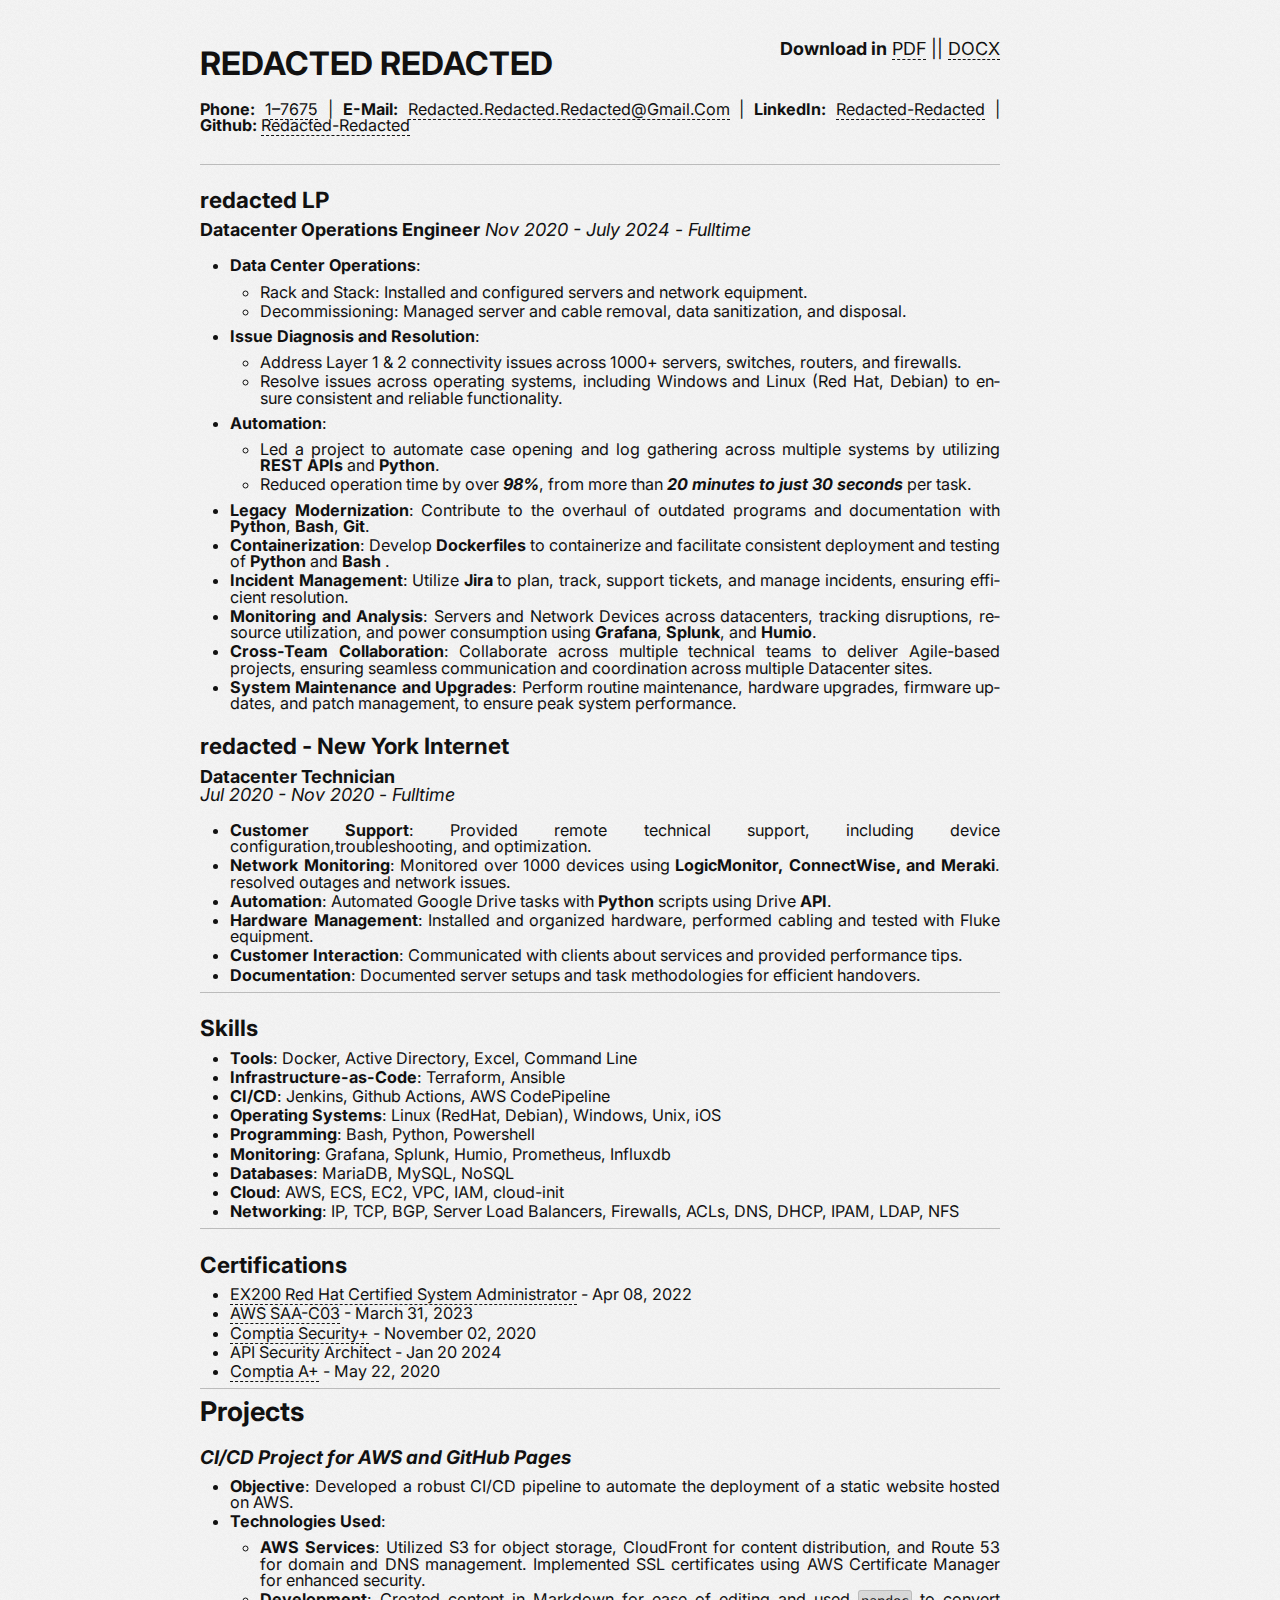
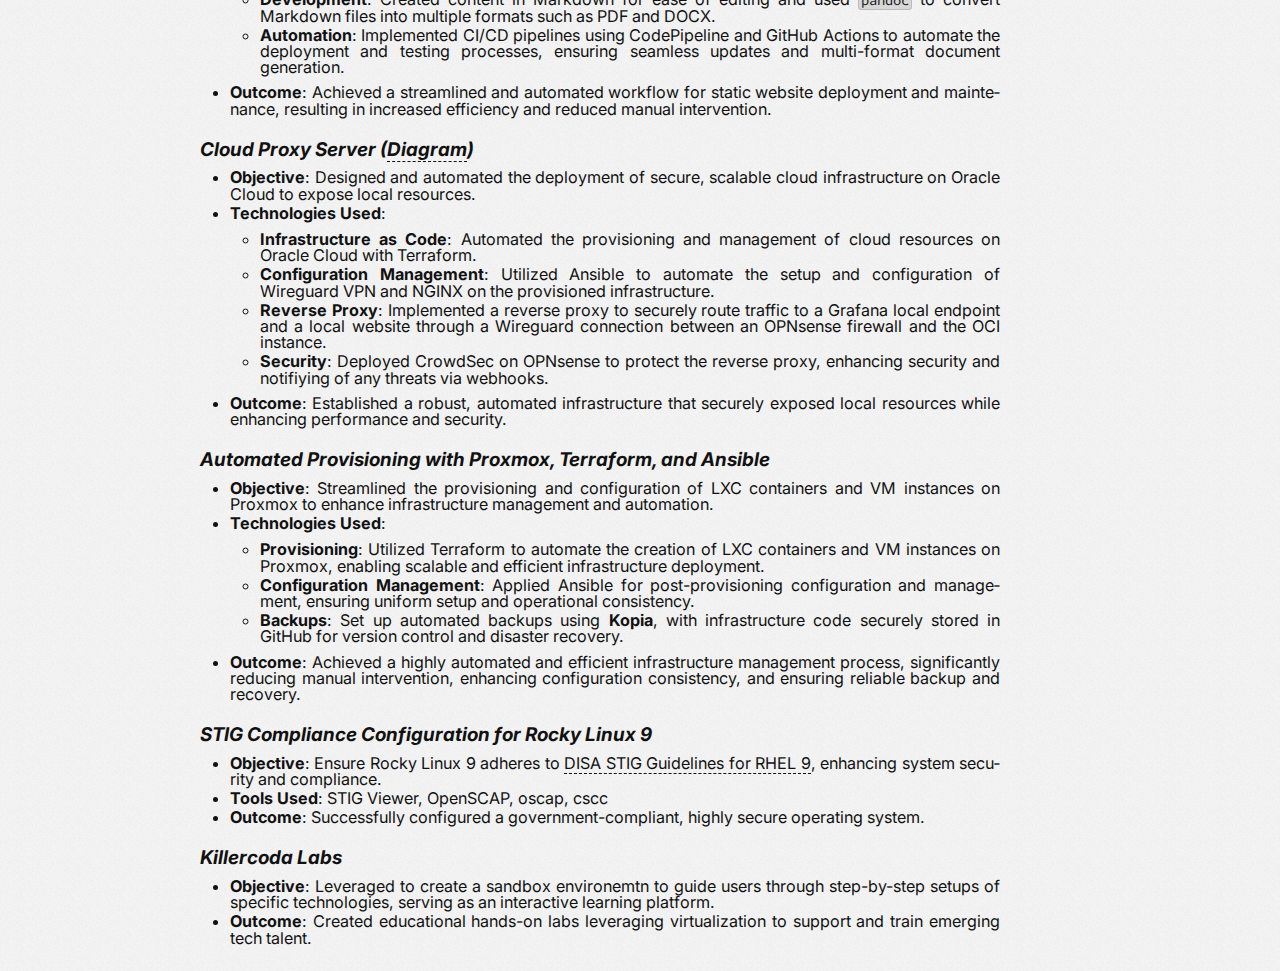
<file: resume.html>
<!DOCTYPE html>
<html xmlns="http://www.w3.org/1999/xhtml" lang="en" xml:lang="en">
<head>
  <meta charset="utf-8" />
  <meta name="generator" content="pandoc" />
  <meta name="viewport" content="width=device-width, initial-scale=1.0, user-scalable=yes" />
  <title>Marlon Mejia</title>
  <style>
    code{white-space: pre-wrap;}
    span.smallcaps{font-variant: small-caps;}
    span.underline{text-decoration: underline;}
    div.column{display: inline-block; vertical-align: top; width: 50%;}
    div.hanging-indent{margin-left: 1.5em; text-indent: -1.5em;}
    ul.task-list{list-style: none;}
  </style>
  <link rel="stylesheet" href="styling.css" />
  <!--[if lt IE 9]>
    <script src="//cdnjs.cloudflare.com/ajax/libs/html5shiv/3.7.3/html5shiv-printshiv.min.js"></script>
  <![endif]-->
</head>
<body>
<header>
<section id="redacted-redacted" class="title">
<h1>redacted redacted</h1>
</section>
<div class="download">
<p><strong>Download in</strong> <a href="resume.pdf">PDF</a> || <a href="resume.docx">DOCX</a></p>
</div>
<div class="contact">
<p><strong>Phone:</strong> <a href="tel:1-631-480-7675">1–7675</a> | <strong>E-Mail:</strong> <a href="mailto:redacted.redacted.redacted@gmail.com">redacted.redacted.redacted@gmail.com</a> | <strong>LinkedIn:</strong> <a href="https://www.linkedin.com/in/redacted-redacted/">redacted-redacted</a> | <strong>Github:</strong> <a href="https://github.com/redactedJredacted">redacted-redacted</a></p>
</div>
</header>
<main>
<h2 id="redacted-lp">redacted LP</h2>
<p><strong>Datacenter Operations Engineer</strong> <em>Nov 2020 - July 2024</em> - <em>Fulltime</em></p>
<ul>
<li><strong>Data Center Operations</strong>:
<ul>
<li>Rack and Stack: Installed and configured servers and network equipment.</li>
<li>Decommissioning: Managed server and cable removal, data sanitization, and disposal.</li>
</ul></li>
<li><strong>Issue Diagnosis and Resolution</strong>:
<ul>
<li>Address Layer 1 &amp; 2 connectivity issues across 1000+ servers, switches, routers, and firewalls.</li>
<li>Resolve issues across operating systems, including Windows and Linux (Red Hat, Debian) to ensure consistent and reliable functionality.</li>
</ul></li>
<li><strong>Automation</strong>:
<ul>
<li>Led a project to automate case opening and log gathering across multiple systems by utilizing <strong>REST APIs</strong> and <strong>Python</strong>.</li>
<li>Reduced operation time by over <strong><em>98%</em></strong>, from more than <strong><em>20 minutes to just 30 seconds</em></strong> per task.</li>
</ul></li>
<li><strong>Legacy Modernization</strong>: Contribute to the overhaul of outdated programs and documentation with <strong>Python</strong>, <strong>Bash</strong>, <strong>Git</strong>.</li>
<li><strong>Containerization</strong>: Develop <strong>Dockerfiles</strong> to containerize and facilitate consistent deployment and testing of <strong>Python</strong> and <strong>Bash</strong> .</li>
<li><strong>Incident Management</strong>: Utilize <strong>Jira</strong> to plan, track, support tickets, and manage incidents, ensuring efficient resolution.</li>
<li><strong>Monitoring and Analysis</strong>: Servers and Network Devices across datacenters, tracking disruptions, resource utilization, and power consumption using <strong>Grafana</strong>, <strong>Splunk</strong>, and <strong>Humio</strong>.</li>
<li><strong>Cross-Team Collaboration</strong>: Collaborate across multiple technical teams to deliver Agile-based projects, ensuring seamless communication and coordination across multiple Datacenter sites.</li>
<li><strong>System Maintenance and Upgrades</strong>: Perform routine maintenance, hardware upgrades, firmware updates, and patch management, to ensure peak system performance.</li>
</ul>
<h2 id="redacted---new-york-internet">redacted - New York Internet</h2>
<p><strong>Datacenter Technician</strong><br />
<em>Jul 2020 - Nov 2020</em> - <em>Fulltime</em></p>
<ul>
<li><strong>Customer Support</strong>: Provided remote technical support, including device configuration,troubleshooting, and optimization.</li>
<li><strong>Network Monitoring</strong>: Monitored over 1000 devices using <strong>LogicMonitor, ConnectWise, and Meraki</strong>. resolved outages and network issues.</li>
<li><strong>Automation</strong>: Automated Google Drive tasks with <strong>Python</strong> scripts using Drive <strong>API</strong>.</li>
<li><strong>Hardware Management</strong>: Installed and organized hardware, performed cabling and tested with Fluke equipment.</li>
<li><strong>Customer Interaction</strong>: Communicated with clients about services and provided performance tips.</li>
<li><strong>Documentation</strong>: Documented server setups and task methodologies for efficient handovers.</li>
</ul>
</main>
<hr />
<aside>
<section id="skills" class="Skills">
<h2>Skills</h2>
<ul>
<li><strong>Tools</strong>: Docker, Active Directory, Excel, Command Line</li>
<li><strong>Infrastructure-as-Code</strong>: Terraform, Ansible</li>
<li><strong>CI/CD</strong>: Jenkins, Github Actions, AWS CodePipeline</li>
<li><strong>Operating Systems</strong>: Linux (RedHat, Debian), Windows, Unix, iOS</li>
<li><strong>Programming</strong>: Bash, Python, Powershell</li>
<li><strong>Monitoring</strong>: Grafana, Splunk, Humio, Prometheus, Influxdb</li>
<li><strong>Databases</strong>: MariaDB, MySQL, NoSQL</li>
<li><strong>Cloud</strong>: AWS, ECS, EC2, VPC, IAM, cloud-init</li>
<li><strong>Networking</strong>: IP, TCP, BGP, Server Load Balancers, Firewalls, ACLs, DNS, DHCP, IPAM, LDAP, NFS</li>
</ul>
</section>
<hr />
<section id="certifications" class="certifications">
<h2>Certifications</h2>
<ul>
<li><a href="https://rhtapps.redhat.com/verify?certId=220--368">EX200 Red Hat Certified System Administrator</a> - Apr 08, 2022</li>
<li><a href="https://www.credly.com/badges/838a30cd-0701--b4be-68fe22d6962a">AWS SAA-C03</a> - March 31, 2023</li>
<li><a href="https://www.credly.com/badges/136d58c4--4487-aad5-c51e120a3e7f">Comptia Security+</a> - November 02, 2020</li>
<li>API Security Architect - Jan 20 2024</li>
<li><a href="https://www.credly.com/badges/89fca521-f3de--90f5-7552f9c4c26e">Comptia A+</a> - May 22, 2020</li>
</ul>
</section>
</aside>
<hr />
<h1 id="projects">Projects</h1>
<h3 id="cicd-project-for-aws-and-github-pages">CI/CD Project for AWS and GitHub Pages</h3>
<ul>
<li><strong>Objective</strong>: Developed a robust CI/CD pipeline to automate the deployment of a static website hosted on AWS.</li>
<li><strong>Technologies Used</strong>:
<ul>
<li><strong>AWS Services</strong>: Utilized S3 for object storage, CloudFront for content distribution, and Route 53 for domain and DNS management. Implemented SSL certificates using AWS Certificate Manager for enhanced security.</li>
<li><strong>Development</strong>: Created content in Markdown for ease of editing and used <code>pandoc</code> to convert Markdown files into multiple formats such as PDF and DOCX.</li>
<li><strong>Automation</strong>: Implemented CI/CD pipelines using CodePipeline and GitHub Actions to automate the deployment and testing processes, ensuring seamless updates and multi-format document generation.</li>
</ul></li>
<li><strong>Outcome</strong>: Achieved a streamlined and automated workflow for static website deployment and maintenance, resulting in increased efficiency and reduced manual intervention.</li>
</ul>
<h3 id="cloud-proxy-server-diagram">Cloud Proxy Server (<a href="https://github.com/redactedJredacted/redactedJredacted.github.io/blob/main/Reverse_Proxy_mermaid.md">Diagram</a>)</h3>
<ul>
<li><strong>Objective</strong>: Designed and automated the deployment of secure, scalable cloud infrastructure on Oracle Cloud to expose local resources.</li>
<li><strong>Technologies Used</strong>:
<ul>
<li><strong>Infrastructure as Code</strong>: Automated the provisioning and management of cloud resources on Oracle Cloud with Terraform.</li>
<li><strong>Configuration Management</strong>: Utilized Ansible to automate the setup and configuration of Wireguard VPN and NGINX on the provisioned infrastructure.</li>
<li><strong>Reverse Proxy</strong>: Implemented a reverse proxy to securely route traffic to a Grafana local endpoint and a local website through a Wireguard connection between an OPNsense firewall and the OCI instance.</li>
<li><strong>Security</strong>: Deployed CrowdSec on OPNsense to protect the reverse proxy, enhancing security and notifiying of any threats via webhooks.</li>
</ul></li>
<li><strong>Outcome</strong>: Established a robust, automated infrastructure that securely exposed local resources while enhancing performance and security.</li>
</ul>
<h3 id="automated-provisioning-with-proxmox-terraform-and-ansible">Automated Provisioning with Proxmox, Terraform, and Ansible</h3>
<ul>
<li><strong>Objective</strong>: Streamlined the provisioning and configuration of LXC containers and VM instances on Proxmox to enhance infrastructure management and automation.</li>
<li><strong>Technologies Used</strong>:
<ul>
<li><strong>Provisioning</strong>: Utilized Terraform to automate the creation of LXC containers and VM instances on Proxmox, enabling scalable and efficient infrastructure deployment.</li>
<li><strong>Configuration Management</strong>: Applied Ansible for post-provisioning configuration and management, ensuring uniform setup and operational consistency.</li>
<li><strong>Backups</strong>: Set up automated backups using <strong>Kopia</strong>, with infrastructure code securely stored in GitHub for version control and disaster recovery.</li>
</ul></li>
<li><strong>Outcome</strong>: Achieved a highly automated and efficient infrastructure management process, significantly reducing manual intervention, enhancing configuration consistency, and ensuring reliable backup and recovery.</li>
</ul>
<h3 id="stig-compliance-configuration-for-rocky-linux-9">STIG Compliance Configuration for Rocky Linux 9</h3>
<ul>
<li><strong>Objective</strong>: Ensure Rocky Linux 9 adheres to <a href="https://www.stigviewer.com/stig/red_hat_enterprise_linux_9/">DISA STIG Guidelines for RHEL 9</a>, enhancing system security and compliance.</li>
<li><strong>Tools Used</strong>: STIG Viewer, OpenSCAP, oscap, cscc</li>
<li><strong>Outcome</strong>: Successfully configured a government-compliant, highly secure operating system.</li>
</ul>
<h3 id="killercoda-labs">Killercoda Labs</h3>
<ul>
<li><strong>Objective</strong>: Leveraged to create a sandbox environemtn to guide users through step-by-step setups of specific technologies, serving as an interactive learning platform.</li>
<li><strong>Outcome</strong>: Created educational hands-on labs leveraging virtualization to support and train emerging tech talent.</li>
</ul>
</body>
</html>
</file>
<file: styling.css>
@import url(https://fonts.googleapis.com/css?family=Libre+Baskerville:400,400italic,700);
@import url(https://fonts.googleapis.com/css?family=Source+Code+Pro:400,400italic,700,700italic);
@import url('https://fonts.googleapis.com/css2?family=Inter:ital,opsz,wght@0,14..32,100..900;1,14..32,100..900&family=Oxygen:wght@300;400;700&display=swap');
/* normalize.css v3.0.0 | MIT License | git.io/normalize */html {
  font-family: system-ui, -apple-system, BlinkMacSystemFont, 'Segoe UI', Roboto, Oxygen, Ubuntu, Cantarell, 'Open Sans', 'Helvetica Neue', sans-serif;
  -ms-text-size-adjust:100%;
  -webkit-text-size-adjust:100%
}
body {
  margin: 0;
  line-height: 1;
}
article,
aside,
details,
figcaption,
figure,
footer,
header,
hgroup,
main,
nav,
section,
summary {
  display:block
}
audio,
canvas,
progress,
video {
  display:inline-block;
  vertical-align:baseline
}
audio:not([controls]) {
  display:none;
  height:0
}
[hidden],
template {
  display:none
}
a {
  background:transparent
}
a:active,
a:hover {
  outline:0
}
abbr[title] {
  border-bottom:1px dotted
}
b,
strong {
  font-weight:bold
}
dfn {
  font-style:italic
}
h1 {
  font-size:2em;
  /* margin:0.10em 0 */
  margin: 0.1em 0
}
mark {
  background:#ff0;
  color:#000
}
small {
  font-size:80%
}
sub,
sup {
  font-size:75%;
  line-height:0;
  position:relative;
  vertical-align:baseline
}
sup {
  top:-0.5em
}
sub {
  bottom:-0.25em
}
img {
  border:0
}
svg:not(:root) {
  overflow:hidden
}
figure {
  margin:1em 40px
}
hr {
  -moz-box-sizing:content-box;
  box-sizing:content-box;
  height:0
}
pre {
  overflow:auto
}
code,
kbd,
pre,
samp {
  font-family:monospace, monospace;
  font-size:1em
}
button,
input,
optgroup,
select,
textarea {
  color:inherit;
  font:inherit;
  margin:0
}
button {
  overflow:visible
}
button,
select {
  text-transform:none
}
button,
html input[type="button"],
input[type="reset"],
input[type="submit"] {
  -webkit-appearance:button;
  cursor:pointer
}
button[disabled],
html input[disabled] {
  cursor:default
}
button::-moz-focus-inner,
input::-moz-focus-inner {
  border:0;
  padding:0
}
input {
  line-height:normal
}
input[type="checkbox"],
input[type="radio"] {
  box-sizing:border-box;
  padding:0
}
input[type="number"]::-webkit-inner-spin-button,
input[type="number"]::-webkit-outer-spin-button {
  height:auto
}
input[type="search"] {
  -webkit-appearance: textfield;
  -moz-box-sizing:content-box;
  -webkit-box-sizing:content-box;
  box-sizing:content-box
}
input[type="search"]::-webkit-search-cancel-button,
input[type="search"]::-webkit-search-decoration {
  -webkit-appearance:none
}
fieldset {
  border:1px solid #c0c0c0;
  margin:0 2px;
  padding:0.35em 0.625em 0.75em
}
legend {
  border:0;
  padding:0
}
textarea {
  overflow:auto
}
optgroup {
  font-weight:bold
}
table {
  border-collapse:collapse;
  border-spacing:0
}
td,
th {
  padding:0
}
body,
code,
tr.odd,
tr.even,
figure {
  background-image:url("[data-uri]")
}
body {
  font-family: "Inter","Oxygen";
  background-color:#f8f8f8;
  color:#111;
  /*! line-height:1.3; */
  text-align:justify;
  -moz-hyphens:auto;
  -ms-hyphens:auto;
  -webkit-hyphens:auto;
  hyphens:auto
}
@media (max-width: 400px) {
  body {
    font-size:12px;
    margin-left:10px;
    margin-right:10px;
    margin-top:10px;
    margin-bottom:15px
  }
}
@media (min-width: 401px) and (max-width: 600px) {
  body {
    font-size:14px;
    margin-left:10px;
    margin-right:10px;
    margin-top:10px;
    margin-bottom:15px
  }
}
@media (min-width: 601px) and (max-width: 900px) {
  body {
    font-size:15px;
    margin-left:100px;
    margin-right:100px;
    margin-top:20px;
    margin-bottom:25px
  }
}
@media (min-width: 901px) and (max-width: 1800px) {
  body {
    font-size:18px;
    margin-left:200px;
    margin-right:200px;
    margin-top:30px;
    margin-bottom:25px;
    max-width:800px
  }
}
@media (min-width: 1801px) {
  body {
    font-size:18px;
    margin-left:20%;
    margin-right:20%;
    margin-top:30px;
    margin-bottom:25px;
    max-width:1000px
  }
}
p {
  margin-top:10px;
  margin-bottom:18px
}
em {
  font-style:italic
}
strong {
  font-weight:bold
}
h1,
h2,
h3,
h4,
h5,
h6 {
  font-weight:bold;
  padding-top:0.25em;
  margin-bottom:0.15em
}
header {
  line-height:1.4em;
  padding-bottom:0.7em;
  border-bottom:1px solid #bbb;
  margin-bottom:1.2em
}
header>h1 {
  border:none;
  padding:0;
  margin:0;
  font-size:225%
}
header>h2 {
  border:none;
  padding:0;
  margin:0;
  font-style:normal;
  font-size:175%
}
header>h3 {
  padding:0;
  margin:0;
  font-size:125%;
  font-style:italic
}
header+h1 {
  border-top:none;
  padding-top:0px
}
h1 {
  border-top:1px solid #bbb;
  padding-top:15px;
  font-size:150%;
  margin-bottom:10px
}
h1:first-of-type {
  border:none
}
h2 {
  font-size:125%;
  font-style:normal
}
h3 {
  font-size:105%;
  font-style:italic
}
hr {
  border:0px;
  border-top:1px solid #bbb;
  width:100%;
  height:0px
}
hr+h1 {
  border-top:none;
  padding-top:0px
}
ul,
ol {
  font-size:90%;
  margin-top:10px;
  margin-bottom:15px;
  padding-left:30px
}
ul {
  list-style:circle
  margin-top: 6px;
  margin-bottom: 9px;
}
ol {
  list-style:decimal
}
ul ul,
ol ol,
ul ol,
ol ul {
  font-size:inherit
}
li {
  margin-top: 0px;
  margin-bottom: 3px;
}
q,
blockquote,
dd {
  font-style:italic;
  font-size:90%
}
blockquote,
dd {
  quotes:none;
  border-left:0.35em #bbb solid;
  padding-left:1.15em;
  margin:0 1.5em 0 0
}
blockquote blockquote,
dd blockquote,
blockquote dd,
dd dd,
ol blockquote,
ol dd,
ul blockquote,
ul dd,
blockquote ol,
dd ol,
blockquote ul,
dd ul {
  font-size:inherit
}
a,
a:link,
a:visited,
a:hover {
  color:inherit;
  text-decoration:none;
  border-bottom:1px dashed #111
}
a:hover,
a:link:hover,
a:visited:hover,
a:hover:hover {
  border-bottom-style:solid
}
a.footnoteRef,
a:link.footnoteRef,
a:visited.footnoteRef,
a:hover.footnoteRef {
  border-bottom:none;
  color:#666
}
code {
  font-family:"Source Code Pro","Consolas","Monaco",monospace;
  font-size:85%;
  background-color:#ddd;
  border:1px solid #bbb;
  padding:0px 0.15em 0px 0.15em;
  -webkit-border-radius:3px;
  -moz-border-radius:3px;
  border-radius:3px
}
pre {
  margin-right:1.5em;
  display:block
}
pre>code {
  display:block;
  font-size:70%;
  padding:10px;
  -webkit-border-radius:5px;
  -moz-border-radius:5px;
  border-radius:5px;
  overflow-x:auto
}
blockquote pre,
dd pre,
ul pre,
ol pre {
  margin-left:0;
  margin-right:0
}
blockquote pre>code,
dd pre>code,
ul pre>code,
ol pre>code {
  font-size:77.77778%
}
caption,
figcaption {
  font-size:80%;
  font-style:italic;
  text-align:right;
  margin-bottom:5px
}
caption:empty,
figcaption:empty {
  display:none
}
table {
  width:100%;
  margin-top:1em;
  margin-bottom:1em
}
table+h1 {
  border-top:none
}
tr td,
tr th {
  padding:0.2em 0.7em
}
tr.header {
  border-top:1px solid #222;
  border-bottom:1px solid #222;
  font-weight:700
}
tr.odd {
  background-color:#eee
}
tr.even {
  background-color:#ccc
}
tbody:last-child {
  border-bottom:1px solid #222
}
dt {
  font-weight:700
}
dt:after {
  font-weight:normal;
  content:":"
}
dd {
  margin-bottom:10px
}
figure {
  margin:1.3em 0 1.3em 0;
  text-align:center;
  padding:0px;
  width:100%;
  background-color:#ddd;
  border:1px solid #bbb;
  -webkit-border-radius:8px;
  -moz-border-radius:8px;
  border-radius:8px;
  overflow:hidden
}
img {
  display:block;
  margin:0px auto;
  padding:0px;
  max-width:100%
}
figcaption {
  margin:5px 10px 5px 30px
}
.footnotes {
  color:#666;
  font-size:70%;
  font-style:italic
}
.footnotes li p:last-child a:last-child {
  border-bottom:none
}
.contact {
  text-transform: capitalize;
  font-size: 0.9em;
}
.title {
  text-transform: uppercase;
  font-size: 1.2em;
}
aside {
  /* display: flex;
  flex-direction: row;
  justify-content: left; */
  margin: auto;
}
header {
  display: flex;
  flex-direction: row;
  flex-wrap: wrap;
  justify-content: space-between;
  margin: auto;
  line-height: 1;
}
.Skills{
  font-style: none;
  margin: left;
  text-align: left;
  p {
    font-style: normal;
  }
}
.Certifications{
  a {
    font-style: bold;
  }
  font-style: none;
  margin: right;
  text-align: left;
  p {
    font-style: normal;
  }
}
.certifications{
  text-align: left;
}
</file>
